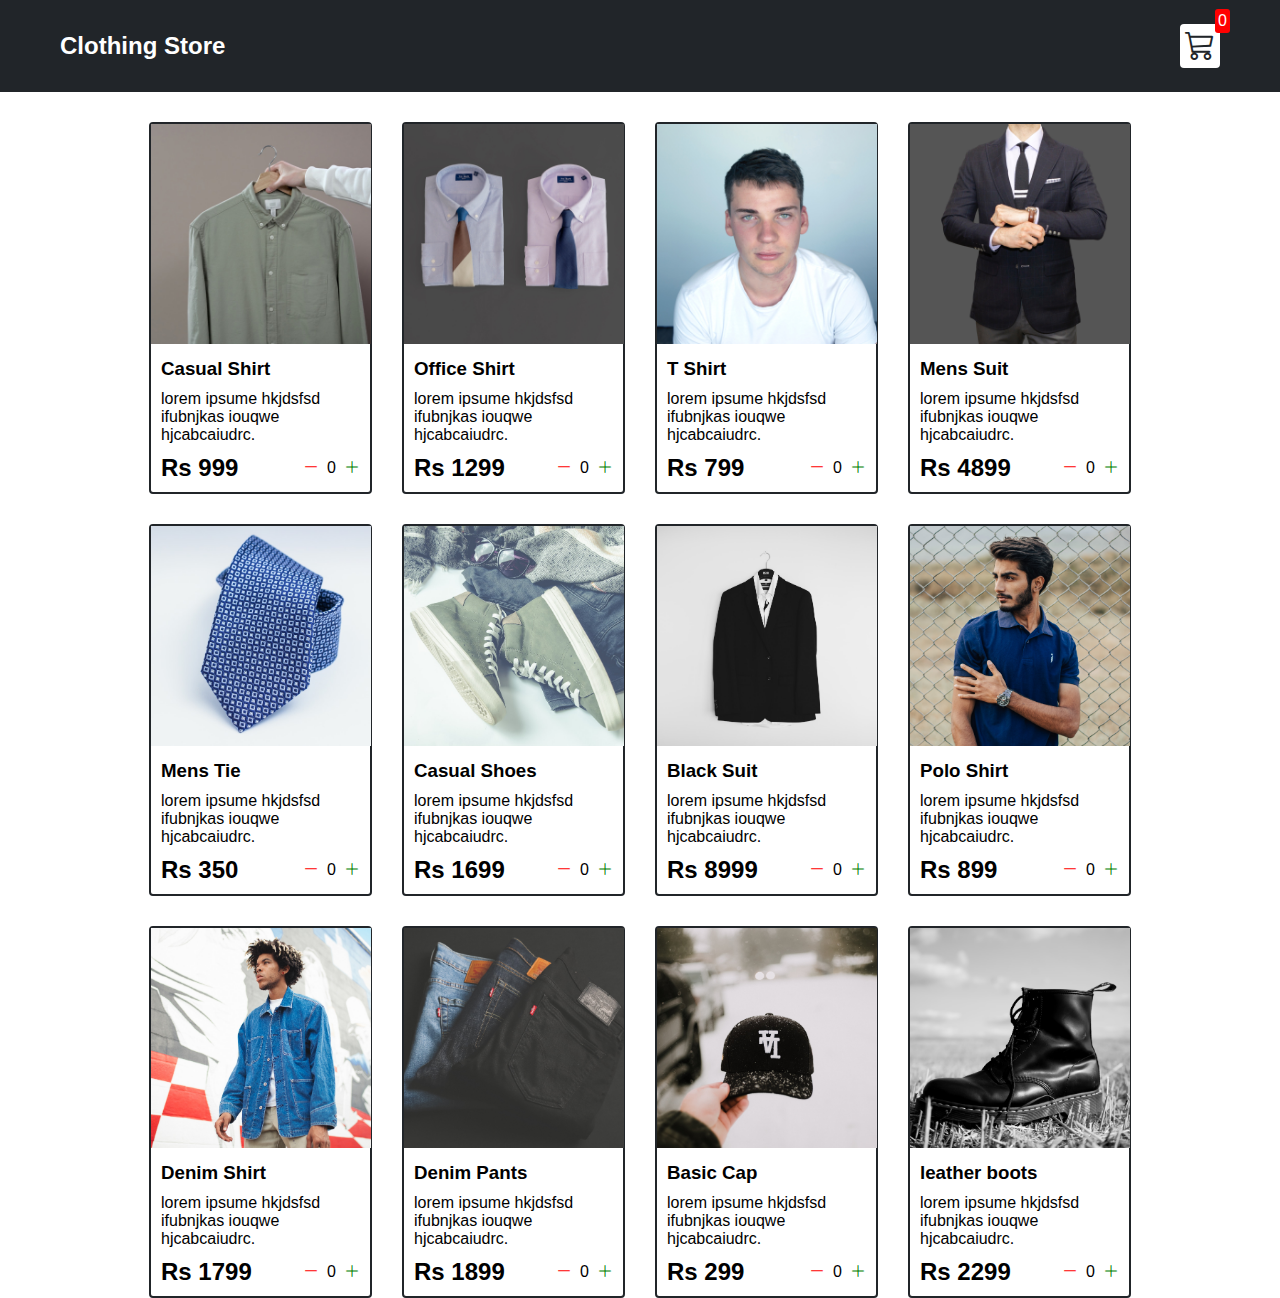
<file: index.html>
<!DOCTYPE html>
<html lang="en">

<head>
    <meta charset="UTF-8">
    <meta http-equiv="X-UA-Compatible" content="IE=edge">
    <meta name="viewport" content="width=device-width, initial-scale=1.0">
    <title>Shopping Store</title>
    <link rel="stylesheet" href="./src/style.css">
    <link rel="stylesheet" href="https://cdn.jsdelivr.net/npm/bootstrap-icons@1.10.3/font/bootstrap-icons.css">
</head>

<body>
    <div class="navbar">
        <a href="index.html">
            <h2>Clothing Store</h2>
        </a>
        <a href="cart.html">
            <div class="cart">
                <i class="bi bi-cart3"></i>
                <div id="cartAmount" class="cartAmount">0</div>
            </div>
        </a>
    </div>
    <div id="shop" class="shop"></div>
</body>
<script src="./src/main.js"></script>

</html>
</file>
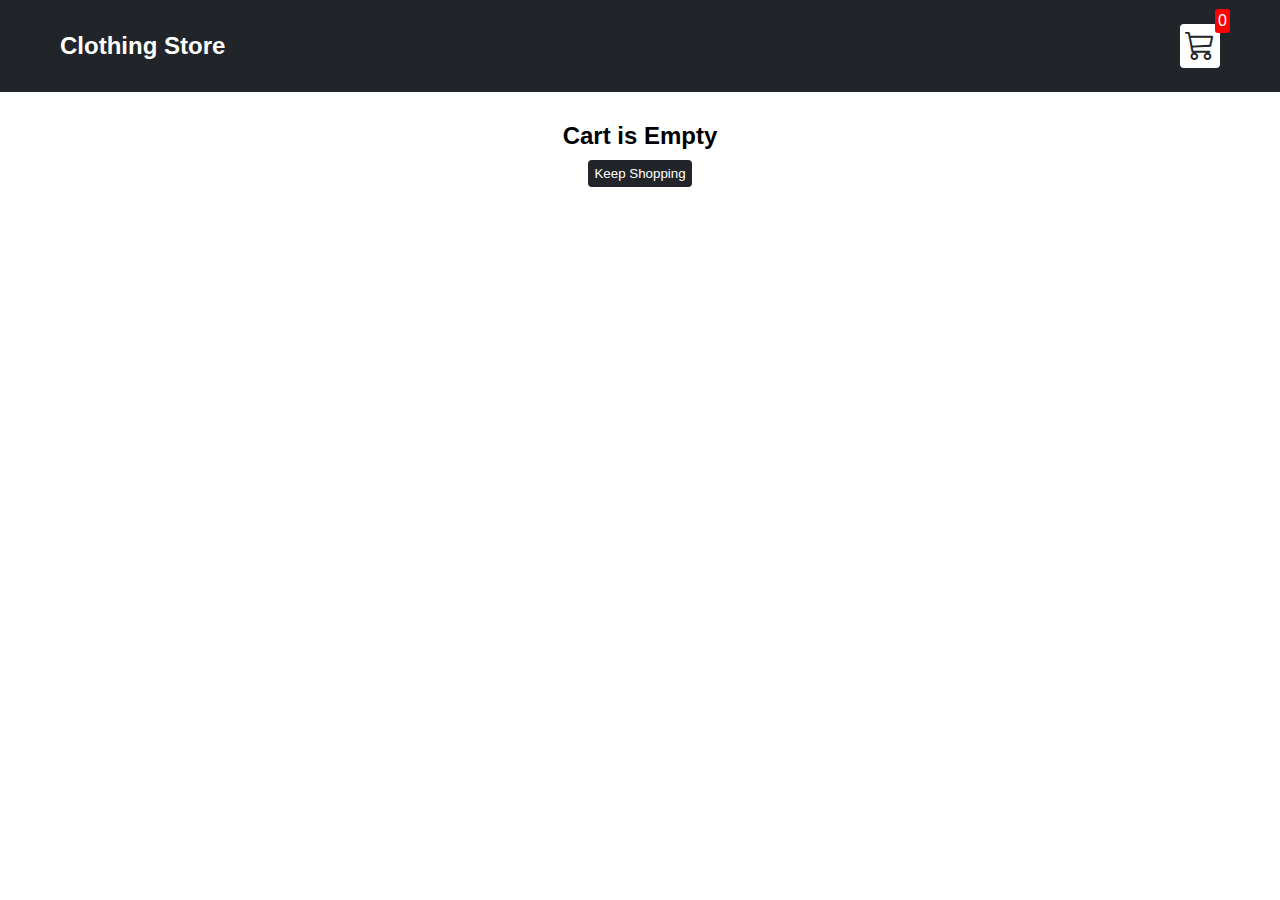
<file: cart.html>
<!DOCTYPE html>
<html lang="en">

<head>
    <meta charset="UTF-8">
    <meta http-equiv="X-UA-Compatible" content="IE=edge">
    <meta name="viewport" content="width=device-width, initial-scale=1.0">
    <title>Clothing Store</title>
    <link rel="stylesheet" href="./src/style.css">
    <link rel="stylesheet" href="https://cdn.jsdelivr.net/npm/bootstrap-icons@1.10.3/font/bootstrap-icons.css">
</head>

<body>
    <div class="navbar">
        <a href="index.html">
            <h2>Clothing Store</h2>
        </a>
        <a href="cart.html">
            <div class="cart">
                <i class="bi bi-cart3"></i>
                <div id="cartAmount" class="cartAmount">0</div>
            </div>
        </a>
    </div>

    <div id="label" class="text-center"></div>
    <div id="shopping-cart" class="shopping-cart"></div>
</body>
<script src="./src/cart.js"></script>

</html>
</file>
<file: src/style.css>
*{
    margin: 0;
    padding: 0;
    box-sizing: border-box;
}

body {
    font-family: sans-serif;
}

i {
    cursor: pointer;
}

a {
    text-decoration: none;
    color: white;
}

.navbar {
    display: flex;
    justify-content: space-between;
    align-items: center;
    background-color: #212529;
    color: white;
    padding: 24px 60px;
    margin-bottom: 30px;
}

.cart {
    position: relative;
    background-color: #fff;
    color: #212529;
    font-size: 30px;
    padding: 5px;
    border-radius: 4px;
}

.cartAmount {
    position: absolute;
    top: -15px;
    right: -10px;
    font-size: 16px;
    background-color: red;
    color: white;
    padding: 3px;
    border-radius: 3px;
}

.shop {
    display: grid;
    grid-template-columns: repeat(4,223px);
    gap: 30px;
    justify-content: center;
}

@media (max-width:1000px ) {
    .shop {
        grid-template-columns: repeat(2,223px);
    }
    .shopping-cart {
        grid-template-columns: repeat(1,320px);
    }
    .title-price-x {
        width: 195px;
    }
}

@media (max-width:500px ) {
    .shop {
        grid-template-columns: repeat(1,223px);
    }
    .shopping-cart {
        grid-template-columns: repeat(1,320px);
    }
    .title-price-x {
        width: 195px;
    }
}

.item {
    border: 2px solid #212529;
    border-radius: 4px;
}

.details {
    display: flex;
    flex-direction: column;
    padding: 10px;
    gap: 10px;
}

.price-quantity {
    display: flex;
    justify-content: space-between;
    align-items: center;
}

.buttons {
    display: flex;
    gap: 8px;
    font-size: 16px;
}

.bi-dash-lg {
    color: red;
}

.bi-plus-lg {
    color: green;
}

.text-center {
    text-align: center;
    margin-bottom: 20px;
}

.HomeBtn, .checkout, .removeAll {
    background-color: #212529;
    color: white;
    border: none;
    padding: 6px;
    border-radius: 4px;
    cursor: pointer;
    margin-top: 10px;
}

.checkout {
background-color: green;
}

.removeAll {
    background-color: red;
}

.bi-x-lg {
    color: red;
    font-weight: bold;
}

.shopping-cart {
    display: grid;
    grid-template-columns: repeat(1,420px);
    justify-content: center;
    gap: 15px;
}

.cart-item {
    border: 2px solid #212529;
    border-radius: 5px;
    display: flex;
}

.title-price-x {
    width: 295px;
    display: flex;
    align-items: center;
    justify-content: space-between;
}

.title-price {
    display: flex;
    align-items: center;
    gap: 10px;
}

.cart-item-price {
    background-color: #212529;
    color: white;
    padding: 3px 6px;
    border-radius: 4px;
}
</file>
